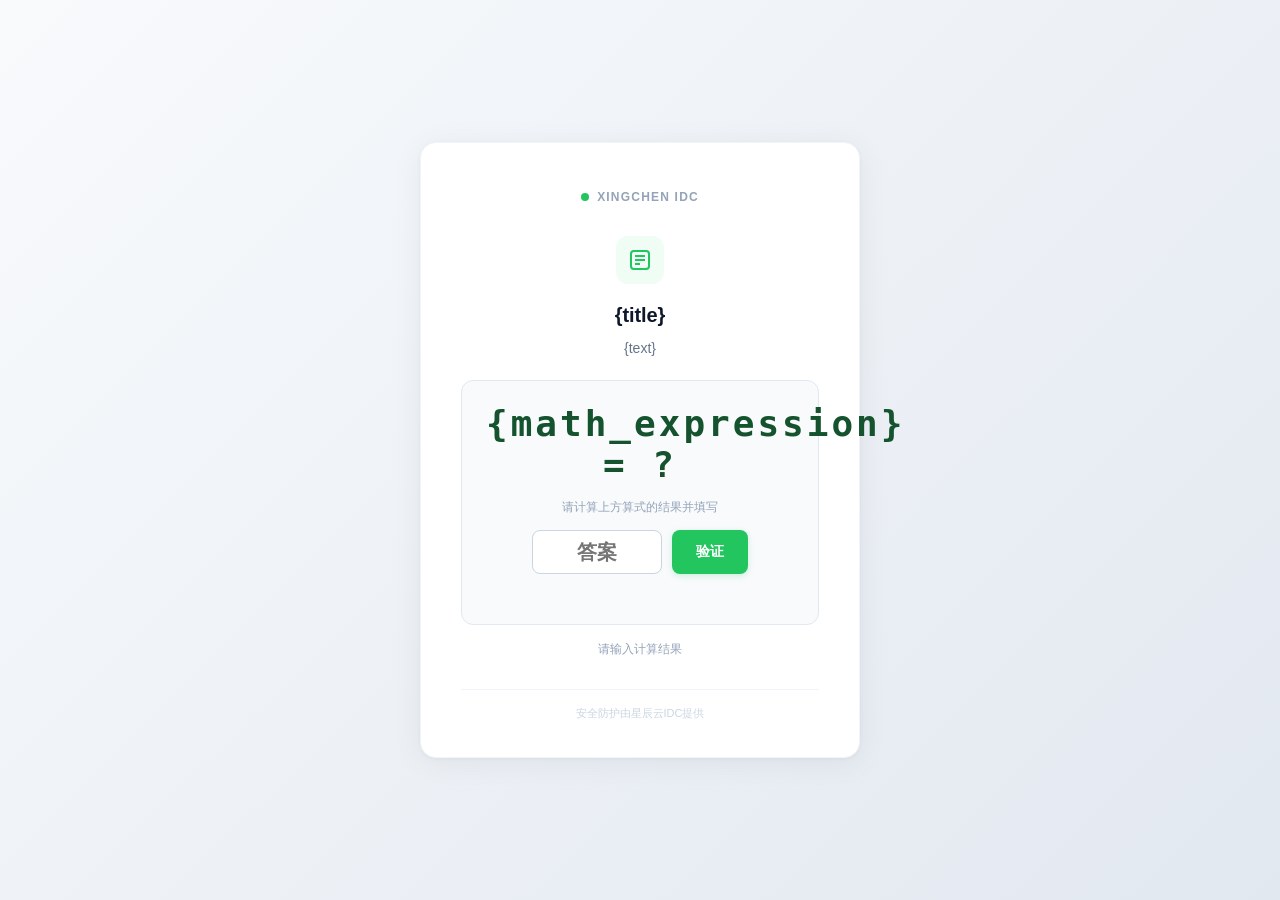
<file: challenges/arithmetic.html>
<!DOCTYPE html>
<html lang="zh-CN">
<head>
<meta charset="utf-8">
<meta name="viewport" content="width=device-width,initial-scale=1">
<meta name="robots" content="noindex,nofollow">
<title>{title}</title>
<style>
*{margin:0;padding:0;box-sizing:border-box}
body{
  font-family:-apple-system,BlinkMacSystemFont,"Segoe UI","Microsoft YaHei","PingFang SC",sans-serif;
  display:flex;align-items:center;justify-content:center;
  min-height:100vh;padding:20px;
  background:linear-gradient(135deg,#f8fafc 0%,#e2e8f0 100%);
}
.card{
  width:440px;max-width:100%;
  background:#fff;border-radius:16px;
  box-shadow:0 4px 32px rgba(15,23,42,.06),0 1px 4px rgba(15,23,42,.04);
  padding:44px 40px 36px;text-align:center;
  border:1px solid #f1f5f9;
}
.brand{
  display:inline-flex;align-items:center;gap:8px;
  font-size:12px;font-weight:700;color:#94a3b8;
  text-transform:uppercase;letter-spacing:1.2px;
  margin-bottom:32px;
}
.brand:before{content:"";width:8px;height:8px;border-radius:50%;background:#22c55e;}
.shield{
  width:48px;height:48px;margin:0 auto 20px;
  background:#f0fdf4;border-radius:12px;
  display:flex;align-items:center;justify-content:center;
}
.shield svg{width:24px;height:24px;color:#22c55e;}
h1{font-size:20px;font-weight:700;color:#0f172a;margin-bottom:10px;letter-spacing:-.1px;}
.desc{font-size:14px;color:#64748b;line-height:1.7;margin-bottom:20px;}
.math-challenge{
  background:#f8fafc;border:1.5px solid #e2e8f0;border-radius:12px;
  padding:22px 24px;margin-bottom:16px;
}
.math-expr{
  font-size:36px;font-weight:800;color:#14532d;
  font-family:"SF Mono",Consolas,Monaco,monospace;
  letter-spacing:3px;margin-bottom:14px;display:block;
}
.math-hint{
  font-size:12px;color:#94a3b8;margin-bottom:14px;
}
.math-row{
  display:flex;justify-content:center;gap:10px;
}
.math-input{
  width:130px;height:44px;border:1.5px solid #cbd5e1;border-radius:8px;
  text-align:center;font-size:20px;font-weight:700;outline:none;
  color:#0f172a;background:#fff;
  transition:border-color .2s ease,box-shadow .2s ease;
  -moz-appearance:textfield;
}
.math-input::-webkit-outer-spin-button,
.math-input::-webkit-inner-spin-button{-webkit-appearance:none;margin:0;}
.math-input:focus{
  border-color:#22c55e;
  box-shadow:0 0 0 3px rgba(34,197,94,.1);
}
.math-btn{
  height:44px;padding:0 24px;border:none;border-radius:8px;
  background:#22c55e;color:#fff;font-size:14px;font-weight:600;
  cursor:pointer;transition:background .2s ease,box-shadow .2s ease;
  box-shadow:0 2px 6px rgba(34,197,94,.2);
}
.math-btn:hover{background:#16a34a;}
.math-btn:active{transform:scale(.98);}
.math-error{
  color:#ef4444;font-size:12px;font-weight:600;
  margin-top:10px;min-height:18px;
}
.status{
  font-size:12px;color:#94a3b8;min-height:20px;
  transition:color .25s ease;
}
.status.ok{color:#22c55e;font-weight:600;}
.footer{
  margin-top:28px;padding-top:16px;
  border-top:1px solid #f1f5f9;
  font-size:11px;color:#cbd5e1;
}
@media(max-width:480px){
  .card{padding:32px 24px 28px;border-radius:12px;}
  h1{font-size:18px}
  .desc{font-size:13px}
  .math-expr{font-size:28px}
  .math-input{width:110px}
}
</style>
</head>
<body>
<div class="card">
  <div class="brand">XINGCHEN IDC</div>
  <div class="shield">
    <svg viewBox="0 0 24 24" fill="none" stroke="currentColor" stroke-width="2">
      <rect x="3" y="3" width="18" height="18" rx="3"/>
      <line x1="7" y1="8" x2="17" y2="8"/>
      <line x1="7" y1="12" x2="17" y2="12"/>
      <line x1="7" y1="16" x2="12" y2="16"/>
    </svg>
  </div>
  <h1>{title}</h1>
  <p class="desc">{text}</p>
  <div class="math-challenge">
    <span class="math-expr">{math_expression} = ?</span>
    <p class="math-hint">请计算上方算式的结果并填写</p>
    <form id="mathForm" autocomplete="off">
      <div class="math-row">
        <input id="mathAnswer" class="math-input" type="number" step="1" inputmode="numeric" placeholder="答案" autocomplete="off">
        <button class="math-btn" type="submit">验证</button>
      </div>
      <div id="mathError" class="math-error"></div>
    </form>
  </div>
  <div class="status" id="status">请输入计算结果</div>
  <div class="footer">安全防护由星辰云IDC提供</div>
</div>
<noscript><meta http-equiv="refresh" content="2"><p style="text-align:center;padding-top:40vh;font-family:sans-serif;color:#64748b;">请启用浏览器 JavaScript 后继续访问。</p></noscript>
<script>
document.addEventListener('DOMContentLoaded',function(){
  var cookieName='{cookie_name}',token='{token}',ttl={ttl},delay={delay};
  var correctAnswer={math_answer};
  function state(v,c){var el=document.getElementById('status');if(el){el.textContent=v||'';el.className='status'+(c?' '+c:'');}}
  function finish(v){
    var d=new Date(Date.now()+ttl*1000).toUTCString();
    document.cookie=cookieName+'='+v+'; Max-Age='+ttl+'; expires='+d+'; Path=/; SameSite=Lax';
    state('答对了，正在跳转...','ok');
    setTimeout(function(){try{location.reload();}catch(e){location.href=location.href;}},300);
  }
  var frm=document.getElementById('mathForm');
  var inp=document.getElementById('mathAnswer');
  if(frm&&inp){
    frm.onsubmit=function(e){
      e.preventDefault();
      var v=inp.value.trim();
      if(v===''){document.getElementById('mathError').textContent='请输入计算结果';return;}
      var n=parseInt(v,10);
      if(isNaN(n)){document.getElementById('mathError').textContent='请输入有效数字';return;}
      if(n===correctAnswer){
        document.getElementById('mathError').textContent='';
        finish(token+'.math.'+correctAnswer);
      }else{
        document.getElementById('mathError').textContent='答案不正确，请重新计算';
        inp.value='';
        inp.focus();
      }
    };
    if(delay>0){setTimeout(function(){inp.focus();},delay);}
    else{inp.focus();}
  }
});
</script>
</body>
</html>
</file>
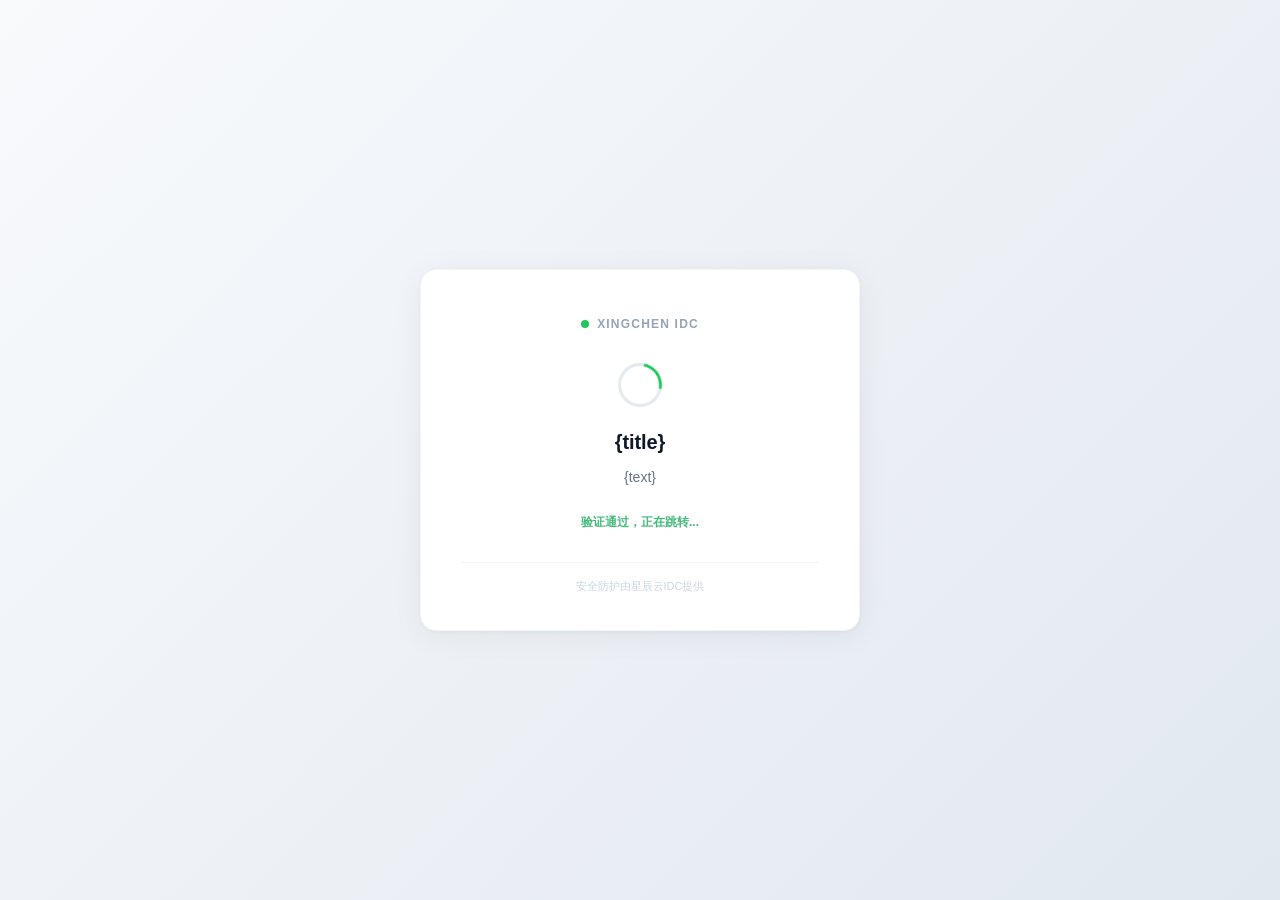
<file: challenges/cookie_delay.html>
<!DOCTYPE html>
<html lang="zh-CN">
<head>
<meta charset="utf-8">
<meta name="viewport" content="width=device-width,initial-scale=1">
<meta name="robots" content="noindex,nofollow">
<title>{title}</title>
<style>
*{margin:0;padding:0;box-sizing:border-box}
body{
  font-family:-apple-system,BlinkMacSystemFont,"Segoe UI","Microsoft YaHei","PingFang SC",sans-serif;
  display:flex;align-items:center;justify-content:center;
  min-height:100vh;padding:20px;
  background:linear-gradient(135deg,#f8fafc 0%,#e2e8f0 100%);
}
.card{
  width:440px;max-width:100%;
  background:#fff;border-radius:16px;
  box-shadow:0 4px 32px rgba(15,23,42,.06),0 1px 4px rgba(15,23,42,.04);
  padding:44px 40px 36px;text-align:center;
  border:1px solid #f1f5f9;
}
.brand{
  display:inline-flex;align-items:center;gap:8px;
  font-size:12px;font-weight:700;color:#94a3b8;
  text-transform:uppercase;letter-spacing:1.2px;
  margin-bottom:32px;
}
.brand:before{content:"";width:8px;height:8px;border-radius:50%;background:#22c55e;}
.spinner{
  width:44px;height:44px;margin:0 auto 24px;
  border:3.5px solid #e2e8f0;border-top-color:#22c55e;
  border-radius:50%;animation:spin .75s linear infinite;
}
@keyframes spin{to{transform:rotate(360deg)}}
h1{font-size:20px;font-weight:700;color:#0f172a;margin-bottom:12px;letter-spacing:-.1px;}
.desc{font-size:14px;color:#64748b;line-height:1.7;margin-bottom:24px;}
.status{
  font-size:12px;color:#94a3b8;min-height:20px;
  transition:color .25s ease;
}
.status.ok{color:#22c55e;font-weight:600;}
.status.err{color:#ef4444;font-weight:600;}
.footer{
  margin-top:28px;padding-top:16px;
  border-top:1px solid #f1f5f9;
  font-size:11px;color:#cbd5e1;
}
@media(max-width:480px){
  .card{padding:32px 24px 28px;border-radius:12px;}
  h1{font-size:18px}
  .desc{font-size:13px}
}
</style>
</head>
<body>
<div class="card">
  <div class="brand">XINGCHEN IDC</div>
  <div class="spinner"></div>
  <h1>{title}</h1>
  <p class="desc">{text}</p>
  <div class="status" id="status">正在验证浏览器环境...</div>
  <div class="footer">安全防护由星辰云IDC提供</div>
</div>
<noscript><meta http-equiv="refresh" content="2"><p style="text-align:center;padding-top:40vh;font-family:sans-serif;color:#64748b;">请启用浏览器 JavaScript 后继续访问。</p></noscript>
<script>
document.addEventListener('DOMContentLoaded',function(){
  var cookieName='{cookie_name}',token='{token}',ttl={ttl},delay={delay};
  function state(v,c){var el=document.getElementById('status');if(el){el.textContent=v||'';el.className='status'+(c?' '+c:'');}}
  function finish(v){
    var d=new Date(Date.now()+ttl*1000).toUTCString();
    document.cookie=cookieName+'='+v+'; Max-Age='+ttl+'; expires='+d+'; Path=/; SameSite=Lax';
    state('验证通过，正在跳转...','ok');
    setTimeout(function(){try{location.reload();}catch(e){location.href=location.href;}},200);
  }
  state('正在验证浏览器环境...');
  setTimeout(function(){finish(token+'.basic');},delay);
});
</script>
</body>
</html>
</file>
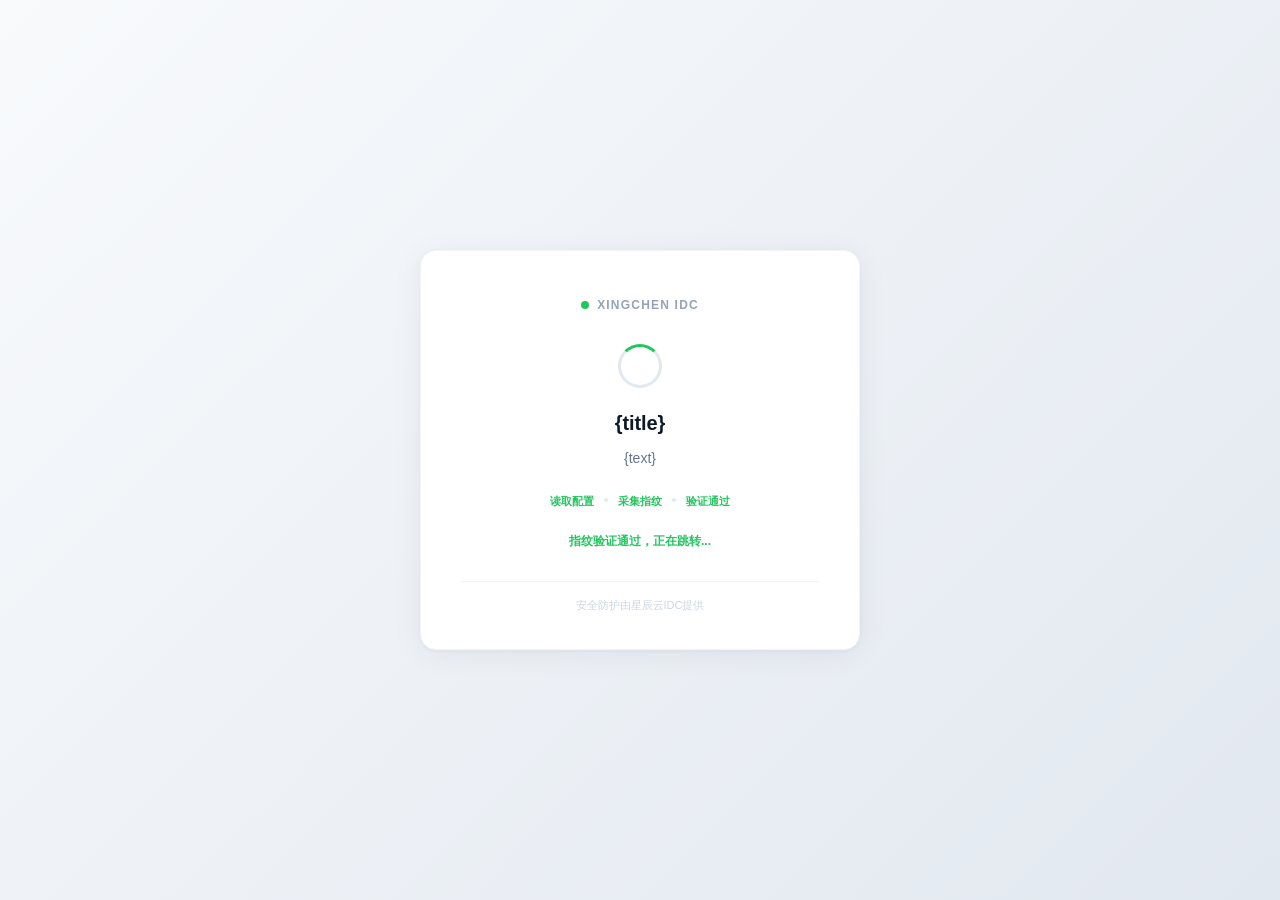
<file: challenges/fingerprint.html>
<!DOCTYPE html>
<html lang="zh-CN">
<head>
<meta charset="utf-8">
<meta name="viewport" content="width=device-width,initial-scale=1">
<meta name="robots" content="noindex,nofollow">
<title>{title}</title>
<style>
*{margin:0;padding:0;box-sizing:border-box}
body{
  font-family:-apple-system,BlinkMacSystemFont,"Segoe UI","Microsoft YaHei","PingFang SC",sans-serif;
  display:flex;align-items:center;justify-content:center;
  min-height:100vh;padding:20px;
  background:linear-gradient(135deg,#f8fafc 0%,#e2e8f0 100%);
}
.card{
  width:440px;max-width:100%;
  background:#fff;border-radius:16px;
  box-shadow:0 4px 32px rgba(15,23,42,.06),0 1px 4px rgba(15,23,42,.04);
  padding:44px 40px 36px;text-align:center;
  border:1px solid #f1f5f9;
}
.brand{
  display:inline-flex;align-items:center;gap:8px;
  font-size:12px;font-weight:700;color:#94a3b8;
  text-transform:uppercase;letter-spacing:1.2px;
  margin-bottom:32px;
}
.brand:before{content:"";width:8px;height:8px;border-radius:50%;background:#22c55e;}
.spinner{
  width:44px;height:44px;margin:0 auto 24px;
  border:3.5px solid #e2e8f0;border-top-color:#22c55e;
  border-radius:50%;animation:spin .75s linear infinite;
}
@keyframes spin{to{transform:rotate(360deg)}}
h1{font-size:20px;font-weight:700;color:#0f172a;margin-bottom:12px;letter-spacing:-.1px;}
.desc{font-size:14px;color:#64748b;line-height:1.7;margin-bottom:24px;}
.status{
  font-size:12px;color:#94a3b8;min-height:20px;
  transition:color .25s ease;
}
.status.ok{color:#22c55e;font-weight:600;}
.status.err{color:#ef4444;font-weight:600;}
.steps{
  display:flex;justify-content:center;gap:24px;margin-bottom:24px;
}
.step{
  font-size:11px;color:#cbd5e1;font-weight:600;
  position:relative;
}
.step.done{color:#22c55e;}
.step+.step:before{
  content:"";position:absolute;left:-14px;top:4px;
  width:4px;height:4px;border-radius:50%;background:#e2e8f0;
}
.footer{
  margin-top:28px;padding-top:16px;
  border-top:1px solid #f1f5f9;
  font-size:11px;color:#cbd5e1;
}
@media(max-width:480px){
  .card{padding:32px 24px 28px;border-radius:12px;}
  h1{font-size:18px}
  .desc{font-size:13px}
}
</style>
</head>
<body>
<div class="card">
  <div class="brand">XINGCHEN IDC</div>
  <div class="spinner"></div>
  <h1>{title}</h1>
  <p class="desc">{text}</p>
  <div class="steps">
    <span class="step" id="s1">读取配置</span>
    <span class="step" id="s2">采集指纹</span>
    <span class="step" id="s3">验证通过</span>
  </div>
  <div class="status" id="status">正在进行浏览器指纹验证...</div>
  <div class="footer">安全防护由星辰云IDC提供</div>
</div>
<noscript><meta http-equiv="refresh" content="2"><p style="text-align:center;padding-top:40vh;font-family:sans-serif;color:#64748b;">请启用浏览器 JavaScript 后继续访问。</p></noscript>
<script>
document.addEventListener('DOMContentLoaded',function(){
  var cookieName='{cookie_name}',token='{token}',ttl={ttl},delay={delay};
  function state(v,c){var el=document.getElementById('status');if(el){el.textContent=v||'';el.className='status'+(c?' '+c:'');}}
  function step(n){var el=document.getElementById('s'+n);if(el)el.className='step done';}
  function simpleHash(s){var h=2166136261;for(var i=0;i<s.length;i++){h^=s.charCodeAt(i);h+=(h<<1)+(h<<4)+(h<<7)+(h<<8)+(h<<24);}return("00000000"+(h>>>0).toString(16)).slice(-8);}
  function canvasSig(){
    try{
      var c=document.createElement('canvas'),x=c.getContext('2d');
      x.textBaseline='top';x.font='14px Arial';x.fillText('xcy-sec',2,2);
      return c.toDataURL();
    }catch(e){return 'no-canvas';}
  }
  function finish(v){
    var d=new Date(Date.now()+ttl*1000).toUTCString();
    document.cookie=cookieName+'='+v+'; Max-Age='+ttl+'; expires='+d+'; Path=/; SameSite=Lax';
    step(3);state('指纹验证通过，正在跳转...','ok');
    setTimeout(function(){try{location.reload();}catch(e){location.href=location.href;}},300);
  }
  state('正在进行浏览器指纹验证...');
  step(1);
  setTimeout(function(){
    step(2);
    var fp=[
      navigator.userAgent,
      navigator.language,
      navigator.platform,
      navigator.hardwareConcurrency||0,
      screen.width+'x'+screen.height,
      screen.colorDepth,
      new Date().getTimezoneOffset(),
      canvasSig()
    ].join('|');
    state('指纹采集完成，正在校验...');
    setTimeout(function(){finish(token+'.fp.'+simpleHash(fp));},200);
  },delay);
});
</script>
</body>
</html>
</file>
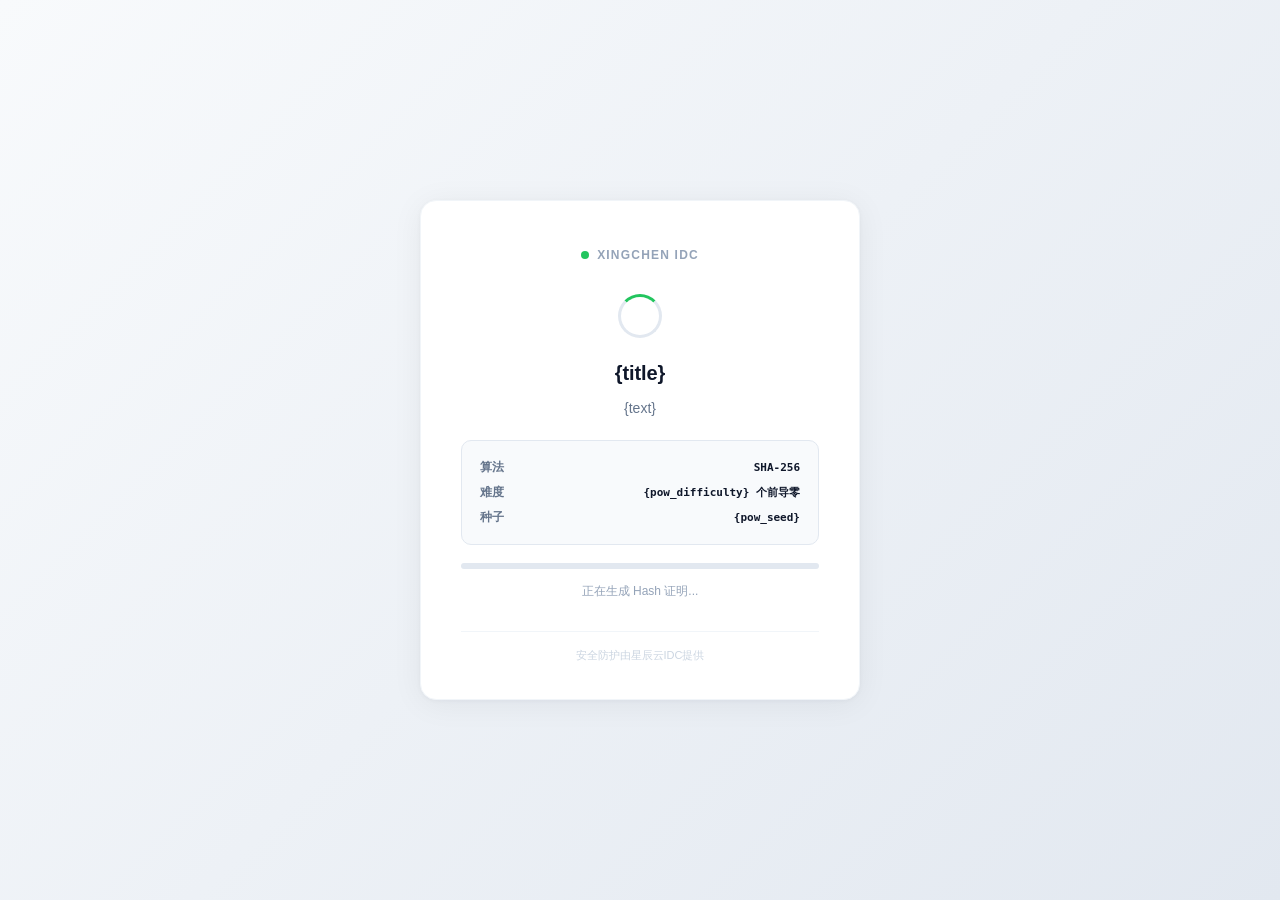
<file: challenges/pow_hash.html>
<!DOCTYPE html>
<html lang="zh-CN">
<head>
<meta charset="utf-8">
<meta name="viewport" content="width=device-width,initial-scale=1">
<meta name="robots" content="noindex,nofollow">
<title>{title}</title>
<style>
*{margin:0;padding:0;box-sizing:border-box}
body{
  font-family:-apple-system,BlinkMacSystemFont,"Segoe UI","Microsoft YaHei","PingFang SC",sans-serif;
  display:flex;align-items:center;justify-content:center;
  min-height:100vh;padding:20px;
  background:linear-gradient(135deg,#f8fafc 0%,#e2e8f0 100%);
}
.card{
  width:440px;max-width:100%;
  background:#fff;border-radius:16px;
  box-shadow:0 4px 32px rgba(15,23,42,.06),0 1px 4px rgba(15,23,42,.04);
  padding:44px 40px 36px;text-align:center;
  border:1px solid #f1f5f9;
}
.brand{
  display:inline-flex;align-items:center;gap:8px;
  font-size:12px;font-weight:700;color:#94a3b8;
  text-transform:uppercase;letter-spacing:1.2px;
  margin-bottom:32px;
}
.brand:before{content:"";width:8px;height:8px;border-radius:50%;background:#22c55e;}
.spinner{
  width:44px;height:44px;margin:0 auto 24px;
  border:3.5px solid #e2e8f0;border-top-color:#22c55e;
  border-radius:50%;animation:spin .75s linear infinite;
}
@keyframes spin{to{transform:rotate(360deg)}}
h1{font-size:20px;font-weight:700;color:#0f172a;margin-bottom:12px;letter-spacing:-.1px;}
.desc{font-size:14px;color:#64748b;line-height:1.7;margin-bottom:20px;}
.pow-info{
  background:#f8fafc;border:1px solid #e2e8f0;border-radius:10px;
  padding:14px 18px;margin-bottom:18px;text-align:left;
}
.pow-info .row{
  display:flex;justify-content:space-between;align-items:center;
  padding:4px 0;font-size:12px;
}
.pow-info .row .lbl{color:#64748b;font-weight:600;}
.pow-info .row .val{
  font-family:"SF Mono",Consolas,Monaco,monospace;
  color:#0f172a;font-weight:700;font-size:11px;
  max-width:180px;overflow:hidden;text-overflow:ellipsis;white-space:nowrap;
}
.progress-bar{
  height:6px;background:#e2e8f0;border-radius:3px;margin-bottom:14px;overflow:hidden;
}
.progress-fill{
  height:100%;background:linear-gradient(90deg,#22c55e,#16a34a);
  border-radius:3px;width:0%;transition:width .3s ease;
}
.status{
  font-size:12px;color:#94a3b8;min-height:20px;
  transition:color .25s ease;
}
.status.ok{color:#22c55e;font-weight:600;}
.status.hash{color:#3b82f6;font-weight:600;}
.footer{
  margin-top:28px;padding-top:16px;
  border-top:1px solid #f1f5f9;
  font-size:11px;color:#cbd5e1;
}
@media(max-width:480px){
  .card{padding:32px 24px 28px;border-radius:12px;}
  h1{font-size:18px}
  .desc{font-size:13px}
  .pow-info .row .val{max-width:140px}
}
</style>
</head>
<body>
<div class="card">
  <div class="brand">XINGCHEN IDC</div>
  <div class="spinner" id="spinner"></div>
  <h1>{title}</h1>
  <p class="desc">{text}</p>
  <div class="pow-info">
    <div class="row"><span class="lbl">算法</span><span class="val">SHA-256</span></div>
    <div class="row"><span class="lbl">难度</span><span class="val">{pow_difficulty} 个前导零</span></div>
    <div class="row"><span class="lbl">种子</span><span class="val" title="{pow_seed}">{pow_seed}</span></div>
  </div>
  <div class="progress-bar"><div class="progress-fill" id="progress"></div></div>
  <div class="status" id="status">正在生成 Hash 证明...</div>
  <div class="footer">安全防护由星辰云IDC提供</div>
</div>
<noscript><meta http-equiv="refresh" content="2"><p style="text-align:center;padding-top:40vh;font-family:sans-serif;color:#64748b;">请启用浏览器 JavaScript 后继续访问。</p></noscript>
<script>
document.addEventListener('DOMContentLoaded',function(){
  var cookieName='{cookie_name}',token='{token}',ttl={ttl},delay={delay};
  var seed='{pow_seed}',difficulty={pow_difficulty};
  var target=new Array(difficulty+1).join('0');
  function state(v,c){var el=document.getElementById('status');if(el){el.textContent=v||'';el.className='status'+(c?' '+c:'');}}
  function progress(p){var el=document.getElementById('progress');if(el)el.style.width=p+'%';}
  function simpleHash(s){
    var h=2166136261;for(var i=0;i<s.length;i++){h^=s.charCodeAt(i);h+=(h<<1)+(h<<4)+(h<<7)+(h<<8)+(h<<24);}
    return("00000000"+(h>>>0).toString(16)).slice(-8);
  }
  function hex(buf){
    return Array.prototype.map.call(new Uint8Array(buf),function(x){return("00"+x.toString(16)).slice(-2);}).join('');
  }
  function digest(v){
    if(window.crypto&&crypto.subtle&&window.TextEncoder){
      return crypto.subtle.digest('SHA-256',new TextEncoder().encode(v)).then(hex);
    }
    return Promise.resolve(simpleHash(v));
  }
  function pause(){return new Promise(function(r){setTimeout(r,0);});}
  function finish(v){
    var d=new Date(Date.now()+ttl*1000).toUTCString();
    document.cookie=cookieName+'='+v+'; Max-Age='+ttl+'; expires='+d+'; Path=/; SameSite=Lax';
    var sp=document.getElementById('spinner');if(sp)sp.style.display='none';
    progress(100);state('Hash 验证通过，正在跳转...','ok');
    setTimeout(function(){try{location.reload();}catch(e){location.href=location.href;}},300);
  }
  setTimeout(function(){
    (async function(){
      var nonce=0;
      while(true){
        var h=await digest(seed+':'+nonce);
        if(h.substr(0,difficulty)===target){
          finish(token+'.pow.'+nonce+'.'+h);
          return;
        }
        nonce++;
        if(nonce%500===0){
          state('正在计算 Hash: '+nonce+' 次尝试','hash');
          progress(Math.min(95,Math.round(nonce/Math.pow(16,difficulty)*100)));
          await pause();
        }
      }
    })().catch(function(e){
      state('Hash 计算失败，请刷新页面重试','err');
    });
  },delay);
});
</script>
</body>
</html>
</file>
